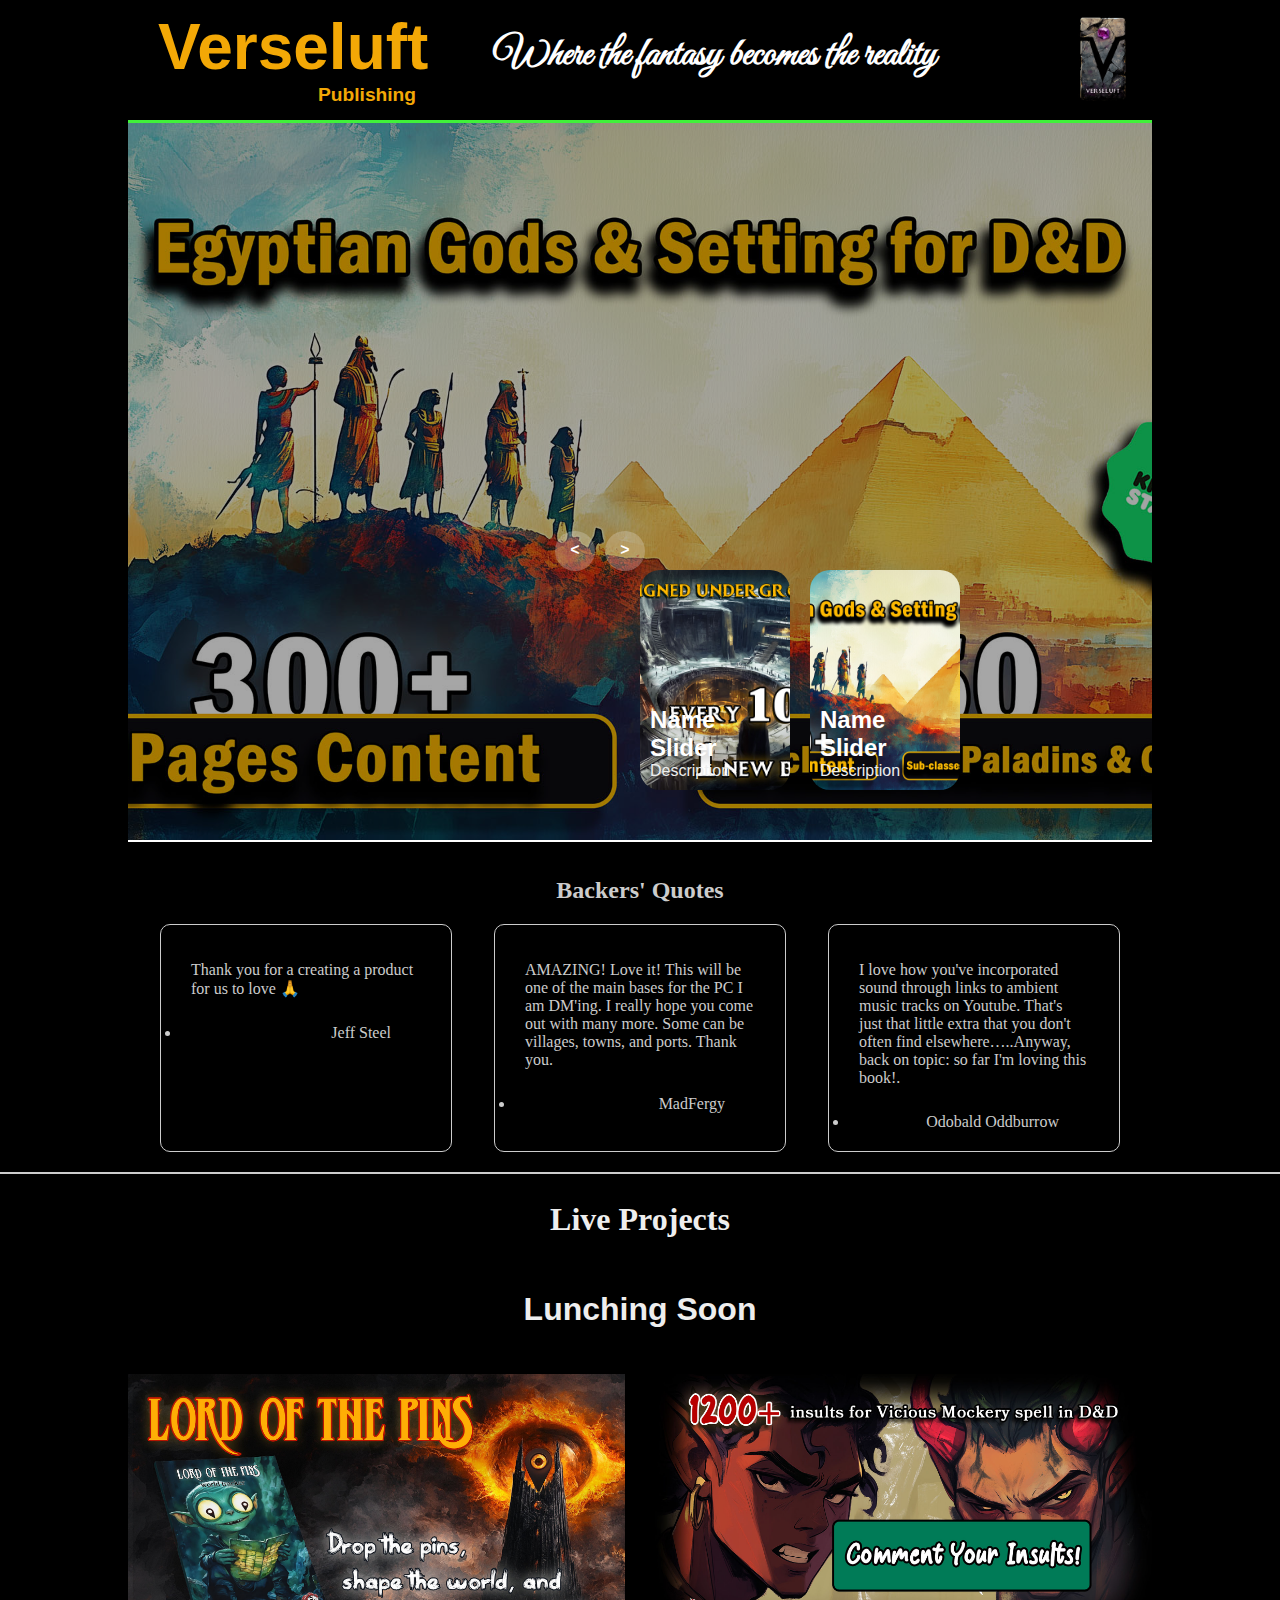
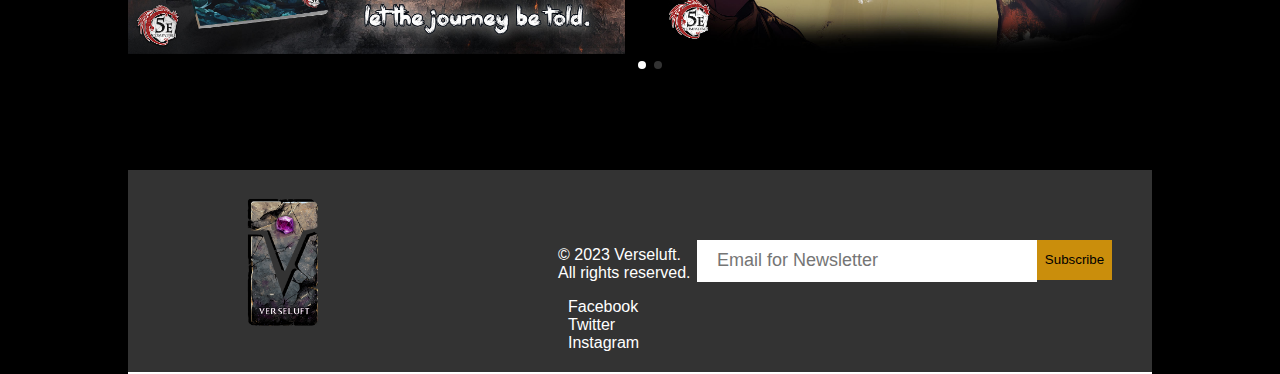
<file: index.html>
<!DOCTYPE html>
<html lang="en">
<head>
    <meta charset="UTF-8">
    <meta name="viewport" content="width=device-width, initial-scale=1.0">
    <title>Document</title>
    <link rel="stylesheet" href="stylesLanding.css">
    <link rel="stylesheet" href="https://cdn.jsdelivr.net/npm/swiper@11/swiper-bundle.min.css"> 
    
</head>
<body>
    
    <header style="display: flex; justify-content: space-between; width: 80vw; margin: auto;" >
        <div style="display: flex; align-items: flex-start; gap: 0px; flex-direction: column;">
        <h1 class="heroTitle" style="font-size: 4em; padding-top: 10px;"> Verseluft</h1>
        <h1 class="heroTitle" style="text-align: right; padding-left: 190px;">Publishing</h1>
        </div>
        <p class="heroDescription" style="padding-top: 20px;" >Where the fantasy becomes the reality</p>
        <img class="heroLogo" style="width: 100px; height: 100px; padding-top: 10px;" src="logo.png" alt="Logo" >

        

    </header>

    <!-- carousel--> 
    <div class="carousel">
        <!--list item-->
        

        <div class="list">
            <div class="item">
                <img src="Egypt banner funded.jpg" alt="">
                <div class="content">
                    <div class="author">Vampire Rabbit</div>
                    <div class="title"> Egyptian</div>
                    <div class="topic"> Gods and Setting for D&D</div>
                    <div class="description">
                        25 Egyptian Gods for DnD 5e. Fully Designed Egyptian Setting, 50 Cleric Domains & Paladin Oaths. Priests, Temples & their Followers.
                    </div>
                    <!--Counter 1-->
                    <p class="timerCountdownLive" id="Project1"></p>

                    <script>
                        // Set the date we're counting down to
                        var endDownDate1 = new Date("Mar 11, 2025 12:00:00").getTime();

                        // Update the count down every 1 second
                        var x = setInterval(function() {

                        // Get today's date and time
                        var now = new Date().getTime();
                            
                        // Find the distance between now and the count down date
                        var distance = endDownDate1 - now;
                            
                        // Time calculations for days, hours, minutes and seconds
                        var days = Math.floor(distance / (1000 * 60 * 60 * 24));
                        var hours = Math.floor((distance % (1000 * 60 * 60 * 24)) / (1000 * 60 * 60));
                        var minutes = Math.floor((distance % (1000 * 60 * 60)) / (1000 * 60));
                        var seconds = Math.floor((distance % (1000 * 60)) / 1000);
                            
                        // Output the result in an element with id="Project1"
                        document.getElementById("Project1").innerHTML = "End in " + days + "d " + hours + "h ";
                            
                        // If the count down is over, write some text 
                        if (distance < 0) {
                            clearInterval(x);
                            document.getElementById("Project1").innerHTML = "EXPIRED";
                        }
                        }, 1000);
                    </script>
                    <div class="buttons">
                        <a href="https://google.com">
                            <button>Live on KickStarter</button>
                        </a>
                        
                    </div>
                </div>
            </div>
            <div class="item">
                <img src="town banner funded.jpg" >
                <div class="content">
                    <div class="author">MoonstoneSculptor</div>
                    <div class="title"> Complete City 5</div>
                    <div class="topic"> Underground City</div>
                    <div class="description">
                        A DnD 5e guide to an underground city forged by dwarves, with rich history, diverse districts, and a wealth of mysteries.
                    </div>
                    <!--Counter 2-->
                    
                    <p class="timerCountdownLive" id="Project2"></p>

                    <script>
                        // Set the date we're counting down to
                        var endDownDate2 = new Date("Feb 28, 2025 12:00:00").getTime();

                        // Update the count down every 1 second
                        var x = setInterval(function() {

                        // Get today's date and time
                        var now = new Date().getTime();
                            
                        // Find the distance between now and the count down date
                        var distance = endDownDate2 - now;
                            
                        // Time calculations for days, hours, minutes and seconds
                        var days = Math.floor(distance / (1000 * 60 * 60 * 24));
                        var hours = Math.floor((distance % (1000 * 60 * 60 * 24)) / (1000 * 60 * 60));
                        var minutes = Math.floor((distance % (1000 * 60 * 60)) / (1000 * 60));
                        var seconds = Math.floor((distance % (1000 * 60)) / 1000);
                            
                        // Output the result in an element with id="Project2"
                        document.getElementById("Project2").innerHTML = "End in " + days + "d " + hours + "h ";
                            
                        // If the count down is over, write some text 
                        if (distance < 0) {
                            clearInterval(x);
                            document.getElementById("Project2").innerHTML = "EXPIRED";
                        }
                        }, 1000);
                    </script>
                    <div class="buttons">
                        <a href="https://google.com">
                            <button>Live on KickStarter</button>
                        </a>
                    </div>
                </div>
            </div>
            
        </div>

        <!-- thumbnail-->
        <div class="thumbnail">
           
            <div class="item">
                <img src="town banner funded.jpg">
                <div class="content">
                    <div class="title">
                        Name Slider
                    </div>
                    <div class="description">
                        Description
                    </div>
                </div>
            </div>
            
            
            <div class="item">
                <img src="Egypt banner funded.jpg">
                <div class="content">
                    <div class="title">
                        Name Slider
                    </div>
                    <div class="description">
                        Description
                    </div>
                </div>
            </div>
        </div> 

        <!--arrows-->
        <div class="arrows">
            <button id="prev"><</button>
            <button id="next">></button>
        </div>
        <div class="time"></div>
     </div>

    <div class="hero">

    </div>
    
    

   


    <section class="testimonialsSection" >
        <h2 style="color: #ccc;">Backers' Quotes</h2>
        <div class="testimonials">
            <div class="testimonialsCard">
                <p >Thank you for a creating a product for us to love 🙏</p>
                <li>Jeff Steel</li>
                
            </div>
            <div class="testimonialsCard">
                
                <p >AMAZING! Love it! This will be one of the main bases for the PC I am DM'ing. I really hope you come out with many more. Some can be villages, towns, and ports. Thank you.</p>
                <li>MadFergy</li>
                
            </div>
            <div class="testimonialsCard">
                <p >I love how you've incorporated sound through links to ambient music tracks on Youtube. That's just that little extra that you don't often find elsewhere…..Anyway, back on topic: so far I'm loving this book!.</p>
                <li> Odobald Oddburrow</li>
               
            </div>
        </div>
    </section>

    <h2 style="text-align: center; font-size: 2em; "> Live Projects</h2>
   
    

     <!-- coming soon projects-->
     <div class="carousel" unique-script-id="w-w-dm-id" style="height: 30%; align-items: center;">
        <h2 style="text-align: center; font-size: 2em; "> Lunching Soon</h2>
        <div class="responsive-container-block bigContainer">
          <div class="responsive-container-block Container">
            <div class="swiper mySwiper">
              <div class="swiper-wrapper">
                <div class="swiper-slide">
                  <div class="card">
                    <a href="">
                        <img class="cardImg" src="banner -Lord of the rings.jpg">
                    </a>
                    <!--Counter 1-->

                    <p class="timerCountdown" id="Product1"></p>

                    <script>
                        // Set the date we're counting down to
                        var countDownDate1 = new Date("mar 28, 2025 12:00:00").getTime();

                        // Update the count down every 1 second
                        var x = setInterval(function() {

                        // Get today's date and time
                        var now = new Date().getTime();
                            
                        // Find the distance between now and the count down date
                        var distance = countDownDate1 - now;
                            
                        // Time calculations for days, hours, minutes and seconds
                        var days = Math.floor(distance / (1000 * 60 * 60 * 24));
                        var hours = Math.floor((distance % (1000 * 60 * 60 * 24)) / (1000 * 60 * 60));
                        var minutes = Math.floor((distance % (1000 * 60 * 60)) / (1000 * 60));
                        var seconds = Math.floor((distance % (1000 * 60)) / 1000);
                            
                        // Output the result in an element with id="Product1"
                        document.getElementById("Product1").innerHTML = "Launch in  " + days + "d " ;
                            
                        // If the count down is over, write some text 
                        if (distance < 0) {
                            clearInterval(x);
                            document.getElementById("Product1").innerHTML = "EXPIRED";
                        }
                        }, 1000);
                    </script>
                  </div>
                </div>
                <div class="swiper-slide">
                  <div class="card">
                    <a href="">
                    <img class="cardImg" src="InSalt banner.jpg">
                    </a>
                    <!--Counter 2-->
                    <p class="timerCountdown" id="Product2"></p>

                    <script>
                    // Set the date we're counting down to
                    var countDownDate2 = new Date("apr 25, 2025 15:37:25").getTime();

                    // Update the count down every 1 second
                    var x = setInterval(function() {

                    // Get today's date and time
                    var now = new Date().getTime();
                        
                    // Find the distance between now and the count down date
                    var distance = countDownDate2 - now;
                        
                    // Time calculations for days, hours, minutes and seconds
                    var days = Math.floor(distance / (1000 * 60 * 60 * 24));
                    var hours = Math.floor((distance % (1000 * 60 * 60 * 24)) / (1000 * 60 * 60));
                    var minutes = Math.floor((distance % (1000 * 60 * 60)) / (1000 * 60));
                    var seconds = Math.floor((distance % (1000 * 60)) / 1000);
                        
                    // Output the result in an element with id="Product2"
                    document.getElementById("Product2").innerHTML = "Launch in  " + days + "d ";
                        
                    // If the count down is over, write some text 
                    if (distance < 0) {
                        clearInterval(x);
                        document.getElementById("Product2").innerHTML = "EXPIRED";
                    }
                    }, 1000);
                    </script>
                  </div>
                </div>
                
            </div>
            <div class="swiper-pagination container-block">
            </div>
          </div>
        </div>
      </div>     
    
    <!-- Coming soon script-->
    <script src="https://cdn.jsdelivr.net/npm/swiper@11/swiper-bundle.min.js"></script>
    <script>
        var swiper = new Swiper(`[unique-script-id="w-w-dm-id"] .mySwiper`, {
        loop: true,
  
        pagination: {
        el: `[unique-script-id="w-w-dm-id"] .swiper-pagination`,
        clickable: true,
        },
        breakpoints: {
          100: {
        slidesPerView: 1,
        spaceBetween: 30,
          },
          500: {
        slidesPerView: 1,
        spaceBetween: 30,
          },
          769: {
        slidesPerView: 1.5,
        spaceBetween: 30,
         },
         1024: {
        slidesPerView: 2,
        spaceBetween: 30,
          },
  
        },
        autoplay: {
        delay: 5000,
        disableOnInteraction: false,
        },
        
        });
    </script>

    <!-- Previous Projects-->
    <!--<section style="padding: 20px; text-align: center;">
        <h2 style="color: #ccc;">Gallery</h2>
        <div class="previousGallery">
            <div class="previousBook">
                <a href="https://google.com">
                <img src="https://cdn.midjourney.com/955c2ccd-5016-491d-852c-ded20dd11591/0_1.png" alt="Image 1" >
                <div class="previousBookText">Price</div>
                <div class="previousBookText">Pages</div>
                </a>
            </div>
            <div class="previousBook">
                <a href="https://google.com">
                <img src="https://cdn.midjourney.com/973499e2-da58-4663-b338-8bae932380f6/0_2.png" alt="Image 2" >
                <div class="previousBookText">Price</div>
                <div class="previousBookText">Pages</div>
                </a>
            </div>
            <div class="previousBook">
                <a href="https://google.com">
                <img src="https://cdn.midjourney.com/fdf4fdc6-5c98-4402-8b30-ff432623ce2a/0_0.png" alt="Image 3" >
                <div class="previousBookText">Price</div>
                <div class="previousBookText">Pages</div>
                </a>
            </div>
            <div class="previousBook">
                <a href="https://google.com">
                <img src="https://cdn.midjourney.com/89df76b7-ca8c-41e7-9374-63f59c9fa706/0_0.png" alt="Image 4" >
                <div class="previousBookText">Price</div>
                <div class="previousBookText">Pages</div>
                </a>
            </div>
            <div class="previousBook">
                <a href="https://google.com">
                <img src="https://cdn.midjourney.com/003de75b-1528-4251-86c1-c5ec39dfc6a0/0_2.png" alt="Image 5" >
                <div class="previousBookText">Price</div>
                <div class="previousBookText">Pages</div>
                </a>
            </div>
            <div class="previousBook">
                <a href="https://google.com">
                <img src="https://cdn.midjourney.com/db5efede-a194-4370-8bc8-061b48676f6b/0_1.png" alt="Image 6" >
                <div class="previousBookText">Price</div>
                <div class="previousBookText">Pages</div>
                </a>
            </div>
            <div class="previousBook">
                <a href="https://google.com">
                <img src="https://cdn.midjourney.com/fdf4fdc6-5c98-4402-8b30-ff432623ce2a/0_0.png" alt="Image 3" >
                <div class="previousBookText">Price</div>
                <div class="previousBookText">Pages</div>
                </a>
            </div>
            <div class="previousBook">
                <img src="https://cdn.midjourney.com/89df76b7-ca8c-41e7-9374-63f59c9fa706/0_0.png" alt="Image 4" >
                <div class="previousBookText">Price</div>
                <div class="previousBookText">Pages</div>
            </div>
            <div class="previousBook">
                <a href="https://google.com">
                <img src="https://cdn.midjourney.com/003de75b-1528-4251-86c1-c5ec39dfc6a0/0_2.png" alt="Image 5" >
                <div class="previousBookText">Price</div>
                <div class="previousBookText">Pages</div>
                </a>
            </div>
            <div class="previousBook">
                <a href="https://google.com">
                <img src="https://cdn.midjourney.com/db5efede-a194-4370-8bc8-061b48676f6b/0_1.png" alt="Image 6" >
                <div class="previousBookText">Price</div>
                <div class="previousBookText">Pages</div>
                </a>
            </div>
        </div>
    </section>
-->

<footer style="background-color: #333; color: white; padding: 20px;  display: flex; justify-content: space-between; flex: 1 2 auto;">
    <img class="heroLogo" style="padding-left: 60px;" src="logo.png" alt="Logo" >
    
    
    
    
    <div style="padding-left: 200px;">
        <div style="height: 40px;"></div>
        <p>&copy; 2023 Verseluft. All rights reserved.</p>
        <a href="https://facebook.com" style="color: white; margin: 0 10px;">Facebook</a>
        <a href="https://twitter.com" style="color: white; margin: 0 10px;">Twitter</a>
        <a href="https://instagram.com" style="color: white; margin: 0 10px;">Instagram</a>
    
    </div>
    <form name="submit-to-google-sheet" class="newsletterForm"  >
        <input type="email" name="Email" placeholder="Email for Newsletter" class="emailInput">
        <button type="submit" class="emailButton">Subscribe</button>
        <span id="msg"></span>
    </form>
    
</footer>

<!-- Newsletter script-->
<script>
    const scriptURL = 'https://script.google.com/macros/s/AKfycbzYwUU7BGlywF_0X3nmTVzCgQ2kIO74g-Ag7O1WAYWI14rRcejZUmpgC45LFlfJESz8FQ/exec'
    const form = document.forms['submit-to-google-sheet']
    const msg = document.getElementById("msg")
  
    form.addEventListener('submit', e => {
      e.preventDefault()
      fetch(scriptURL, { method: 'POST', body: new FormData(form)})
        .then(response => {
            msg.innerHTML = "Thank You for Subscribing!"
            setTimeout(function(){
                msg.innerHTML = ""

            },5000)
            form.reset()
        })
        .catch(error => console.error('Error!', error.message))
    })
  </script>
     <script src="app.js"></script>
</body>
</html>
</file>
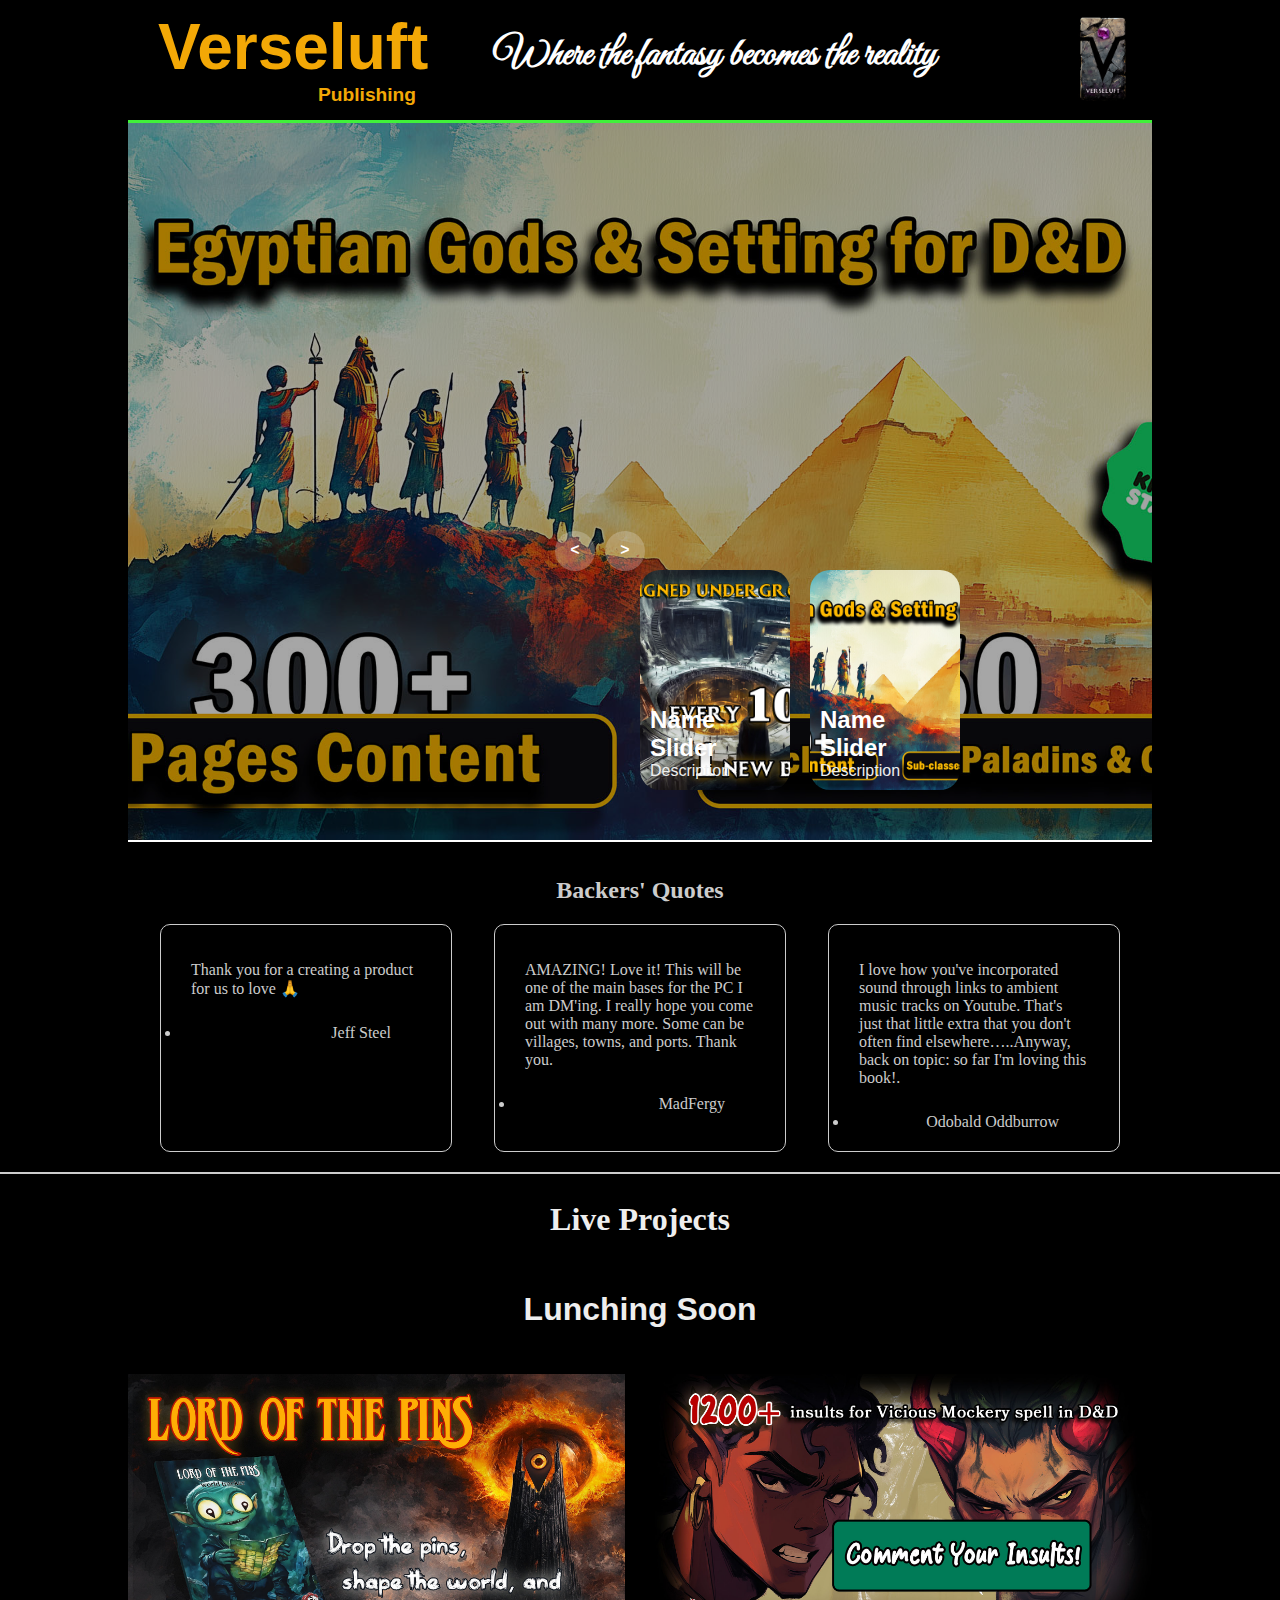
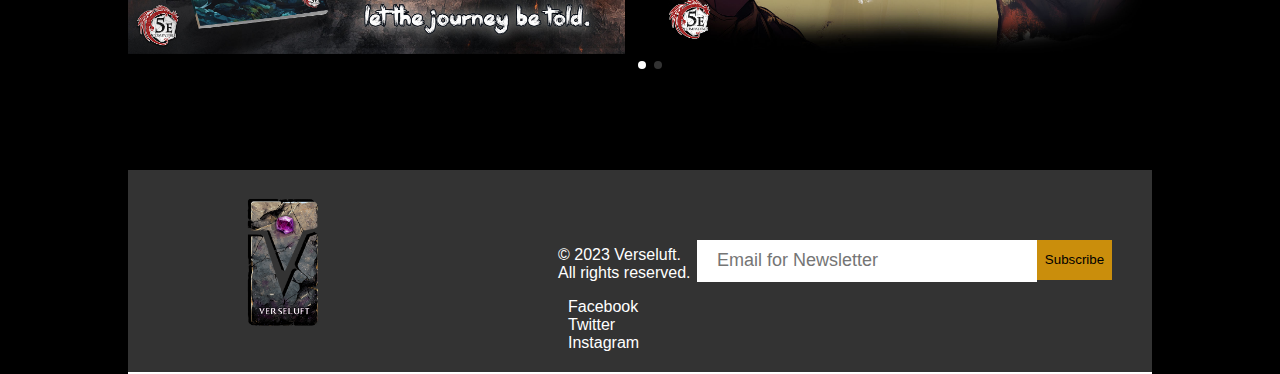
<file: Landingtest.html>
<!DOCTYPE html>
<html lang="en">
<head>
    <meta charset="UTF-8">
    <meta name="viewport" content="width=device-width, initial-scale=1.0">
    <title>Document</title>
    <link rel="stylesheet" href="stylesLanding.css">
    <link rel="stylesheet" href="https://cdn.jsdelivr.net/npm/swiper@11/swiper-bundle.min.css"> 
    
</head>
<body>
    
    <header style="display: flex; justify-content: space-between; width: 80vw; margin: auto;" >
        <div style="display: flex; align-items: flex-start; gap: 0px; flex-direction: column;">
        <h1 class="heroTitle" style="font-size: 4em; padding-top: 10px;"> Verseluft</h1>
        <h1 class="heroTitle" style="text-align: right; padding-left: 190px;">Publishing</h1>
        </div>
        <p class="heroDescription" style="padding-top: 20px;" >Where the fantasy becomes the reality</p>
        <img class="heroLogo" style="width: 100px; height: 100px; padding-top: 10px;" src="logo.png" alt="Logo" >

        

    </header>

    <!-- carousel--> 
    <div class="carousel">
        <!--list item-->
        

        <div class="list">
            <div class="item">
                <img src="Egypt banner funded.jpg" alt="">
                <div class="content">
                    <div class="author">Vampire Rabbit</div>
                    <div class="title"> Egyptian</div>
                    <div class="topic"> Gods and Setting for D&D</div>
                    <div class="description">
                        25 Egyptian Gods for DnD 5e. Fully Designed Egyptian Setting, 50 Cleric Domains & Paladin Oaths. Priests, Temples & their Followers.
                    </div>
                    <!--Counter 1-->
                    <p class="timerCountdownLive" id="Project1"></p>

                    <script>
                        // Set the date we're counting down to
                        var endDownDate1 = new Date("Mar 11, 2025 12:00:00").getTime();

                        // Update the count down every 1 second
                        var x = setInterval(function() {

                        // Get today's date and time
                        var now = new Date().getTime();
                            
                        // Find the distance between now and the count down date
                        var distance = endDownDate1 - now;
                            
                        // Time calculations for days, hours, minutes and seconds
                        var days = Math.floor(distance / (1000 * 60 * 60 * 24));
                        var hours = Math.floor((distance % (1000 * 60 * 60 * 24)) / (1000 * 60 * 60));
                        var minutes = Math.floor((distance % (1000 * 60 * 60)) / (1000 * 60));
                        var seconds = Math.floor((distance % (1000 * 60)) / 1000);
                            
                        // Output the result in an element with id="Project1"
                        document.getElementById("Project1").innerHTML = "End in " + days + "d " + hours + "h ";
                            
                        // If the count down is over, write some text 
                        if (distance < 0) {
                            clearInterval(x);
                            document.getElementById("Project1").innerHTML = "EXPIRED";
                        }
                        }, 1000);
                    </script>
                    <div class="buttons">
                        <a href="https://google.com">
                            <button>Live on KickStarter</button>
                        </a>
                        
                    </div>
                </div>
            </div>
            <div class="item">
                <img src="town banner funded.jpg" >
                <div class="content">
                    <div class="author">MoonstoneSculptor</div>
                    <div class="title"> Complete City 5</div>
                    <div class="topic"> Underground City</div>
                    <div class="description">
                        A DnD 5e guide to an underground city forged by dwarves, with rich history, diverse districts, and a wealth of mysteries.
                    </div>
                    <!--Counter 2-->
                    
                    <p class="timerCountdownLive" id="Project2"></p>

                    <script>
                        // Set the date we're counting down to
                        var endDownDate2 = new Date("Feb 28, 2025 12:00:00").getTime();

                        // Update the count down every 1 second
                        var x = setInterval(function() {

                        // Get today's date and time
                        var now = new Date().getTime();
                            
                        // Find the distance between now and the count down date
                        var distance = endDownDate2 - now;
                            
                        // Time calculations for days, hours, minutes and seconds
                        var days = Math.floor(distance / (1000 * 60 * 60 * 24));
                        var hours = Math.floor((distance % (1000 * 60 * 60 * 24)) / (1000 * 60 * 60));
                        var minutes = Math.floor((distance % (1000 * 60 * 60)) / (1000 * 60));
                        var seconds = Math.floor((distance % (1000 * 60)) / 1000);
                            
                        // Output the result in an element with id="Project2"
                        document.getElementById("Project2").innerHTML = "End in " + days + "d " + hours + "h ";
                            
                        // If the count down is over, write some text 
                        if (distance < 0) {
                            clearInterval(x);
                            document.getElementById("Project2").innerHTML = "EXPIRED";
                        }
                        }, 1000);
                    </script>
                    <div class="buttons">
                        <a href="https://google.com">
                            <button>Live on KickStarter</button>
                        </a>
                    </div>
                </div>
            </div>
            
        </div>

        <!-- thumbnail-->
        <div class="thumbnail">
           
            <div class="item">
                <img src="town banner funded.jpg">
                <div class="content">
                    <div class="title">
                        Name Slider
                    </div>
                    <div class="description">
                        Description
                    </div>
                </div>
            </div>
            
            
            <div class="item">
                <img src="Egypt banner funded.jpg">
                <div class="content">
                    <div class="title">
                        Name Slider
                    </div>
                    <div class="description">
                        Description
                    </div>
                </div>
            </div>
        </div> 

        <!--arrows-->
        <div class="arrows">
            <button id="prev"><</button>
            <button id="next">></button>
        </div>
        <div class="time"></div>
     </div>

    <div class="hero">

    </div>
    
    

   


    <section class="testimonialsSection" >
        <h2 style="color: #ccc;">Backers' Quotes</h2>
        <div class="testimonials">
            <div class="testimonialsCard">
                <p >Thank you for a creating a product for us to love 🙏</p>
                <li>Jeff Steel</li>
                
            </div>
            <div class="testimonialsCard">
                
                <p >AMAZING! Love it! This will be one of the main bases for the PC I am DM'ing. I really hope you come out with many more. Some can be villages, towns, and ports. Thank you.</p>
                <li>MadFergy</li>
                
            </div>
            <div class="testimonialsCard">
                <p >I love how you've incorporated sound through links to ambient music tracks on Youtube. That's just that little extra that you don't often find elsewhere…..Anyway, back on topic: so far I'm loving this book!.</p>
                <li> Odobald Oddburrow</li>
               
            </div>
        </div>
    </section>

    <h2 style="text-align: center; font-size: 2em; "> Live Projects</h2>
   
    

     <!-- coming soon projects-->
     <div class="carousel" unique-script-id="w-w-dm-id" style="height: 30%; align-items: center;">
        <h2 style="text-align: center; font-size: 2em; "> Lunching Soon</h2>
        <div class="responsive-container-block bigContainer">
          <div class="responsive-container-block Container">
            <div class="swiper mySwiper">
              <div class="swiper-wrapper">
                <div class="swiper-slide">
                  <div class="card">
                    <a href="">
                        <img class="cardImg" src="banner -Lord of the rings.jpg">
                    </a>
                    <!--Counter 1-->

                    <p class="timerCountdown" id="Product1"></p>

                    <script>
                        // Set the date we're counting down to
                        var countDownDate1 = new Date("mar 28, 2025 12:00:00").getTime();

                        // Update the count down every 1 second
                        var x = setInterval(function() {

                        // Get today's date and time
                        var now = new Date().getTime();
                            
                        // Find the distance between now and the count down date
                        var distance = countDownDate1 - now;
                            
                        // Time calculations for days, hours, minutes and seconds
                        var days = Math.floor(distance / (1000 * 60 * 60 * 24));
                        var hours = Math.floor((distance % (1000 * 60 * 60 * 24)) / (1000 * 60 * 60));
                        var minutes = Math.floor((distance % (1000 * 60 * 60)) / (1000 * 60));
                        var seconds = Math.floor((distance % (1000 * 60)) / 1000);
                            
                        // Output the result in an element with id="Product1"
                        document.getElementById("Product1").innerHTML = "Launch in  " + days + "d " ;
                            
                        // If the count down is over, write some text 
                        if (distance < 0) {
                            clearInterval(x);
                            document.getElementById("Product1").innerHTML = "EXPIRED";
                        }
                        }, 1000);
                    </script>
                  </div>
                </div>
                <div class="swiper-slide">
                  <div class="card">
                    <a href="">
                    <img class="cardImg" src="InSalt banner.jpg">
                    </a>
                    <!--Counter 2-->
                    <p class="timerCountdown" id="Product2"></p>

                    <script>
                    // Set the date we're counting down to
                    var countDownDate2 = new Date("apr 25, 2025 15:37:25").getTime();

                    // Update the count down every 1 second
                    var x = setInterval(function() {

                    // Get today's date and time
                    var now = new Date().getTime();
                        
                    // Find the distance between now and the count down date
                    var distance = countDownDate2 - now;
                        
                    // Time calculations for days, hours, minutes and seconds
                    var days = Math.floor(distance / (1000 * 60 * 60 * 24));
                    var hours = Math.floor((distance % (1000 * 60 * 60 * 24)) / (1000 * 60 * 60));
                    var minutes = Math.floor((distance % (1000 * 60 * 60)) / (1000 * 60));
                    var seconds = Math.floor((distance % (1000 * 60)) / 1000);
                        
                    // Output the result in an element with id="Product2"
                    document.getElementById("Product2").innerHTML = "Launch in  " + days + "d ";
                        
                    // If the count down is over, write some text 
                    if (distance < 0) {
                        clearInterval(x);
                        document.getElementById("Product2").innerHTML = "EXPIRED";
                    }
                    }, 1000);
                    </script>
                  </div>
                </div>
                
            </div>
            <div class="swiper-pagination container-block">
            </div>
          </div>
        </div>
      </div>     
    
    <!-- Coming soon script-->
    <script src="https://cdn.jsdelivr.net/npm/swiper@11/swiper-bundle.min.js"></script>
    <script>
        var swiper = new Swiper(`[unique-script-id="w-w-dm-id"] .mySwiper`, {
        loop: true,
  
        pagination: {
        el: `[unique-script-id="w-w-dm-id"] .swiper-pagination`,
        clickable: true,
        },
        breakpoints: {
          100: {
        slidesPerView: 1,
        spaceBetween: 30,
          },
          500: {
        slidesPerView: 1,
        spaceBetween: 30,
          },
          769: {
        slidesPerView: 1.5,
        spaceBetween: 30,
         },
         1024: {
        slidesPerView: 2,
        spaceBetween: 30,
          },
  
        },
        autoplay: {
        delay: 5000,
        disableOnInteraction: false,
        },
        
        });
    </script>

    <!-- Previous Projects-->
    <!--<section style="padding: 20px; text-align: center;">
        <h2 style="color: #ccc;">Gallery</h2>
        <div class="previousGallery">
            <div class="previousBook">
                <a href="https://google.com">
                <img src="https://cdn.midjourney.com/955c2ccd-5016-491d-852c-ded20dd11591/0_1.png" alt="Image 1" >
                <div class="previousBookText">Price</div>
                <div class="previousBookText">Pages</div>
                </a>
            </div>
            <div class="previousBook">
                <a href="https://google.com">
                <img src="https://cdn.midjourney.com/973499e2-da58-4663-b338-8bae932380f6/0_2.png" alt="Image 2" >
                <div class="previousBookText">Price</div>
                <div class="previousBookText">Pages</div>
                </a>
            </div>
            <div class="previousBook">
                <a href="https://google.com">
                <img src="https://cdn.midjourney.com/fdf4fdc6-5c98-4402-8b30-ff432623ce2a/0_0.png" alt="Image 3" >
                <div class="previousBookText">Price</div>
                <div class="previousBookText">Pages</div>
                </a>
            </div>
            <div class="previousBook">
                <a href="https://google.com">
                <img src="https://cdn.midjourney.com/89df76b7-ca8c-41e7-9374-63f59c9fa706/0_0.png" alt="Image 4" >
                <div class="previousBookText">Price</div>
                <div class="previousBookText">Pages</div>
                </a>
            </div>
            <div class="previousBook">
                <a href="https://google.com">
                <img src="https://cdn.midjourney.com/003de75b-1528-4251-86c1-c5ec39dfc6a0/0_2.png" alt="Image 5" >
                <div class="previousBookText">Price</div>
                <div class="previousBookText">Pages</div>
                </a>
            </div>
            <div class="previousBook">
                <a href="https://google.com">
                <img src="https://cdn.midjourney.com/db5efede-a194-4370-8bc8-061b48676f6b/0_1.png" alt="Image 6" >
                <div class="previousBookText">Price</div>
                <div class="previousBookText">Pages</div>
                </a>
            </div>
            <div class="previousBook">
                <a href="https://google.com">
                <img src="https://cdn.midjourney.com/fdf4fdc6-5c98-4402-8b30-ff432623ce2a/0_0.png" alt="Image 3" >
                <div class="previousBookText">Price</div>
                <div class="previousBookText">Pages</div>
                </a>
            </div>
            <div class="previousBook">
                <img src="https://cdn.midjourney.com/89df76b7-ca8c-41e7-9374-63f59c9fa706/0_0.png" alt="Image 4" >
                <div class="previousBookText">Price</div>
                <div class="previousBookText">Pages</div>
            </div>
            <div class="previousBook">
                <a href="https://google.com">
                <img src="https://cdn.midjourney.com/003de75b-1528-4251-86c1-c5ec39dfc6a0/0_2.png" alt="Image 5" >
                <div class="previousBookText">Price</div>
                <div class="previousBookText">Pages</div>
                </a>
            </div>
            <div class="previousBook">
                <a href="https://google.com">
                <img src="https://cdn.midjourney.com/db5efede-a194-4370-8bc8-061b48676f6b/0_1.png" alt="Image 6" >
                <div class="previousBookText">Price</div>
                <div class="previousBookText">Pages</div>
                </a>
            </div>
        </div>
    </section>
-->

<footer style="background-color: #333; color: white; padding: 20px;  display: flex; justify-content: space-between; flex: 1 2 auto;">
    <img class="heroLogo" style="padding-left: 60px;" src="logo.png" alt="Logo" >
    
    
    
    
    <div style="padding-left: 200px;">
        <div style="height: 40px;"></div>
        <p>&copy; 2023 Verseluft. All rights reserved.</p>
        <a href="https://facebook.com" style="color: white; margin: 0 10px;">Facebook</a>
        <a href="https://twitter.com" style="color: white; margin: 0 10px;">Twitter</a>
        <a href="https://instagram.com" style="color: white; margin: 0 10px;">Instagram</a>
    
    </div>
    <form name="submit-to-google-sheet" class="newsletterForm"  >
        <input type="email" name="Email" placeholder="Email for Newsletter" class="emailInput">
        <button type="submit" class="emailButton">Subscribe</button>
        <span id="msg"></span>
    </form>
    
</footer>

<!-- Newsletter script-->
<script>
    const scriptURL = 'https://script.google.com/macros/s/AKfycbzYwUU7BGlywF_0X3nmTVzCgQ2kIO74g-Ag7O1WAYWI14rRcejZUmpgC45LFlfJESz8FQ/exec'
    const form = document.forms['submit-to-google-sheet']
    const msg = document.getElementById("msg")
  
    form.addEventListener('submit', e => {
      e.preventDefault()
      fetch(scriptURL, { method: 'POST', body: new FormData(form)})
        .then(response => {
            msg.innerHTML = "Thank You for Subscribing!"
            setTimeout(function(){
                msg.innerHTML = ""

            },5000)
            form.reset()
        })
        .catch(error => console.error('Error!', error.message))
    })
  </script>
     <script src="app.js"></script>
</body>
</html>
</file>
<file: stylesLanding.css>
/* font import*/
@import url('https://fonts.googleapis.com/css2?family=Bebas+Neue&family=Great+Vibes&family=Monomaniac+One&family=Ubuntu:ital,wght@0,300;0,400;0,500;0,700;1,300;1,400;1,500;1,700&display=swap');

.bebas-neue-regular {
    font-family: "Bebas Neue", serif;
    font-weight: 400;
    font-style: normal;
  }
  
  .great-vibes-regular {
    font-family: "Great Vibes", serif;
    font-weight: 400;
    font-style: normal;
  }
  
  .ubuntu-light {
    font-family: "Ubuntu", serif;
    font-weight: 300;
    font-style: normal;
  }
  
  .ubuntu-regular {
    font-family: "Ubuntu", serif;
    font-weight: 400;
    font-style: normal;
  }
  
  .ubuntu-medium {
    font-family: "Ubuntu", serif;
    font-weight: 500;
    font-style: normal;
  }
  
  .ubuntu-bold {
    font-family: "Ubuntu", serif;
    font-weight: 700;
    font-style: normal;
  }
  
  .ubuntu-light-italic {
    font-family: "Ubuntu", serif;
    font-weight: 300;
    font-style: italic;
  }
  
  .ubuntu-regular-italic {
    font-family: "Ubuntu", serif;
    font-weight: 400;
    font-style: italic;
  }
  
  .ubuntu-medium-italic {
    font-family: "Ubuntu", serif;
    font-weight: 500;
    font-style: italic;
  }
  
  .ubuntu-bold-italic {
    font-family: "Ubuntu", serif;
    font-weight: 700;
    font-style: italic;
  }
  
  .monomaniac-one-regular {
    font-family: "Monomaniac One", serif;
    font-weight: 400;
    font-style: normal;
  }
  

/* Css Codes*/
body{
    background-color: black;
    color: #eee;
    margin: 0;
}

a {
    color: white;
    text-decoration: none;
}

a:hover {
    color: gray;
    text-decoration: underline;
}

.hero{
    position: absolute; top: 40%; left: 50%; transform: translate(-50%, -50%); color: white; text-align: center;
}


.heroTitle{
    
    color: rgb(243, 168, 6);
    font-size: 1.2em;
    margin: 0;
    padding: 0px;
    padding-left: 30px;
    text-align: center;
    margin-left: 0%;
    font-family: 'Franklin Gothic Medium', 'Arial Narrow', Arial, sans-serif;  
    font-weight: 700;

}
.heroLogo{
    width: 150px;
    height: 150px;
    position: relative;
    z-index: 50;
    
    display: block;
    right: 0%;
}

.heroDescription {
    font-size: 2.5em;
    padding-right: 5%; 
    font-weight:700 ;
    margin-top: 1%;
    text-align: left;
    font-family: "Great Vibes", serif;
    color: #ffffff;
    
}

.hero p{
    font-size: 20px; padding-top: 10%;
    left: 50%;
    text-align: center;
   
    color: #001cb9;
    text-shadow: #dadada 0px 0px 5px, #dadada 0px 0px 10px, #dadada 0px 0px 15px;


}

.newsletterForm{
    background: #fff;
    display: flex;
    height: 40px;
    margin-top: 50px;
    margin-right:20px ;
}

.emailInput{
    border: 0;
    outline: none;
    padding: 0px 20px;
    height: 42px;
    width: 300px;
    font-size: 18px;
    align-items: center;
}

.emailButton{
    background: #ca8e0c;
    border: none;
    outline: none;
    height: 40px;
    width: 75px;
    cursor: pointer;
}
.emailButton:hover{
    background: #f1683a;

}
.heroImg{
    width: 100%; 
    height: 70vh; 
    position: relative; 
    top: 0; 
    left: 0; 
    object-fit: cover; 
    transform: scaleX(1);
}

.hero span{
    color: rgb(12, 248, 51);
    margin-top: 10px;
    display: block;

}


.testimonials div p {
    color: #ccc; padding: 0px 10px 10px 10px;
}

.testimonials div li {
    color: #ccc; padding: 00px 40px 0px 040px; text-align: right;
}

.testimonialsSection{
    padding: 20px; text-align: center; position: relative; top: 0%; border-bottom: 2px solid #ccc; margin-top:-5px;
}

.testimonials{
    display: flex; justify-content: space-around; margin-top: 20px; width: 80%; margin-left: 10%; 
    gap: 10px;
    flex-wrap: wrap;
}

.testimonialsCard{
    width: 20%; border: 1px solid #ccc; border-radius: 10px; padding: 20px; text-align: left;
    min-width: 250px;
}

.testimonialsCard img{
    border-radius: 50%; float: left; margin-right: 00px; position: relative; width: 25%;
    margin-top: -20%; padding-left: 10%;
}

.header
{

align-items: center;
flex-direction: row;
width: 100%;
padding-top: 10px;

}

.searchBar{
    padding: 5px; border-radius: 5px; border: 1px solid #ccc;
}

/* carousel */
.carousel{
  width: 80vw;  
  height: 80vh;
  overflow: hidden;
  position: relative;
  margin: auto;
  border-bottom: 2px solid #fff; 
}
.carousel .list .item{
    position: absolute;
    top: 0;
    left: 0;
    bottom: 0;
    right: 0;
}

.carousel .list .item img{
    margin: auto;
    width: 100%;
    height: 100%;
    object-fit: cover;
    filter: brightness(0.65);
}

.carousel .list .item .content{
    position: absolute;
    top: 20%;
    width: 1140px;
    max-width: 80%;
    left: 50%;
    transform: translateX(-50%);
    padding-right: 30%;
    box-sizing: border-box;
    color: white;
    text-shadow: 0 5px 10px rgba(0, 0, 0, 0.925);
}


.carousel .list .item .content .author{
    font-size: 1.5em;
    font-weight: bold;
    letter-spacing: 10px;
    
}

.carousel .list .item .content .title, .carousel .list .item .content .topic {
    font-size: 4em;
    font-weight: bold;
    line-height: 1.3em;
   
}
.carousel .list .item .content .topic{
    color: #40f13a;

}

.carousel .list .item .content .timerCountdownLive{
    font-size: 1.5em;
    font-weight: bold;
    line-height: 1em;
}

.carousel .list .item .description{
    width: 70%;
}


.carousel .list .item .content .buttons {
   display: grid;
   grid-template-rows: 160px;
   gap: 5px;
   
   
}
.carousel .list .item .content .buttons a{
    display: grid;
    grid-template-columns: repeat(2, 230px);
    grid-template-rows: 40px;
    gap: 5px;
    margin-top: 20px;
    
 }

.carousel .list .item .content button {
    border: none;
    background-color: #40f13a;
    letter-spacing: 2px;
    font-weight: 500;
    cursor: pointer;
}

.carousel .list .item .content .buttons a:nth-child(2) {
background-color: transparent;
color: #eee;
border: 1px solid #eee;

}

/* thumbnail */

.thumbnail{
    position: absolute;
    bottom: 50px;
    left: 50%;
    width: max-content;
    z-index: 100;
    display: flex;
    gap: 20px;
}

.thumbnail .item{
    width: 150px;
    height: 220px;
    flex-shrink: 0;
    position: relative;

}

.thumbnail .item img{
    width: 100%;
    height: 100%;
    object-fit: cover;
    border-radius: 20px;
}

.thumbnail .item .content{
position: absolute;
bottom: 10px;
right: 10px;
left: 10px;
}

.thumbnail .item .content .title{
    font-size: 1.5em;
    font-weight: bold;
    color: white;
    text-shadow: 0 5px 10px #0004;
}

/* arrows*/

.arrows{
    position: absolute;
    top: 57%;
    right: 29%;
    width: 300px;
    max-width: 30%;
    display: flex;
    gap: 10px;
    align-items: center;
}

.arrows button{
    width: 40px;
    height: 40px;
    border-radius: 50%;
    background-color: #eee4;
    border: none;
    font-family: monospace;
    color: #fff;
    font-weight: bold;
    font-size: larger;
    transition: .5s;
    z-index: 100;
}

.arrows button:hover{
    background-color: #eee;
    color: #555;
}

.carousel .list .item:nth-child(1){
    z-index: 1;
}

.carousel .list .item:nth-child(1) .author,
.carousel .list .item:nth-child(1) .title,
.carousel .list .item:nth-child(1) .topic,
.carousel .list .item:nth-child(1) .description,
.carousel .list .item:nth-child(1) .buttons,
.carousel .list .item:nth-child(1) .timerCountdownLive{
    transform: translateY(50px);
    filter: blur(20px);
    opacity: 0;
    animation: showContent 0.5s 1s linear 1 forwards;
}

@keyframes showContent{
    to{
        transform: translateY(00px);
        filter: blur(0px); 
        opacity: 1; 
    }
   
}

.carousel .list .item:nth-child(1) .title{
    animation-delay: 1.2s;
}

.carousel .list .item:nth-child(1) .topic{
    animation-delay: 1.4s;
}
.carousel .list .item:nth-child(1) .description{
    animation-delay: 1.6s;
}
.carousel .list .item .content .timerCountdownLive{
    animation-delay: 1.8s;

}
.carousel .list .item:nth-child(1) .buttons{
    animation-delay: 2s;
}

/* effect next click*/

.carousel.next .list .item:nth-child(1) img{
    width: 150px;
    height: 220px;
    position: absolute;
    left: 50%;
    bottom: 50px;
    border-radius: 20px;
    animation: showImage 0.5s linear 1 forwards;
    }

    @keyframes showImage{
        to{
            width: 100%;
            height: 100%;
            left: 0;
            bottom: 0;
            border-radius: 0;
        }
    }

    .carousel.next .thumbnail .item:nth-last-child(1){
        width: 0;
        overflow: hidden;
        animation: showThumbnail 0.5s linear 1 forwards;
    }

    @keyframes showThumbnail{
        to{
            width: 150px;
        }
    }

    .carousel.next .thumbnail{
        transform: translateX(150px) ;
        animation: transformThumbnail .5s linear 1 forwards; 
    }

    @keyframes transformThumbnail{
        to{
            transform: translateX(0); 
        }
    }

    /* effect prev click*/
    .carousel.prev .list .item:nth-child(2){
        z-index: 2;
    }

    .carousel.prev .list .item:nth-child(2) img{
        position: absolute;
        bottom: 0;
        left: 0;
        animation: outImage 0.5s linear 1 forwards;
    } 
    @keyframes outImage{ 
        to{
            width: 150px;
            height: 220px;
            left: 50%;
            bottom: 50px;
            border-radius: 20px;
        }
    }    

    .carousel.prev .thumbnail .item:nth-child(1){
        width: 0px;
        overflow: hidden;
        opacity: 0;
        animation: showThumbnail 0.5s linear 1 forwards; 
    }

    .carousel.prev .list .item:nth-child(2) .author,
    .carousel.prev .list .item:nth-child(2) .title,
    .carousel.prev .list .item:nth-child(2) .topic,
    .carousel.prev .list .item:nth-child(2) .description,
    .carousel.prev .list .item:nth-child(2) .buttons{
        animation: contentOut 1.5s linear 1 forwards;
    }

    @keyframes contentOut{
        to{
            transform: translatey(150px);
            filter: blur(20px);
            opacity: 0;
        }
    }  

    .carousel.next .arrows button,
    .carousel.prev .arrows button{
        pointer-events: none;
    }

    .time{
        width:100%;
        height: 3px;
        background-color: #40f13a;
        position: absolute;
        z-index: 100;
        top: 0;
        left: 0;
    }

    .carousel.next .time,
    .carousel.prev .time{
        width: 100%;
        animation: timeRunning 2s linear 1 forwards;
    }

    @keyframes timeRunning{
        to{
            width: 0;
        }
    }


/* responcive codes*/
    @media screen and (max-width: 678px) {
        .carousel .list .item .content{
        padding-right: 0px;
        }
        .carousel .list .item .content .title{
            font-size: 30px;
        }
        .header ul li{
            margin-right: 0px;
            
        }
        .searchBar{
            display: none;
        }
        .heroTitle{
            font-size: 2.5em;
            margin-left: -0%;
        }
        .heroDescription{
            font-size: 1.3em;
            margin-left: -30%;
        }
        .previousBook:nth-child(6),
        .previousBook:nth-child(7),
        .previousBook:nth-child(8),
        .previousBook:nth-child(9),
        .previousBook:nth-child(10){
            display: none;
        }
        .emailInput{
            width: 200px;
        }
    }


    @media screen and (max-width: 1060px) and (min-width: 679px) {
            .heroTitle{
                font-size: 3.5em;
            
            }
            .heroDescription{
                font-size: 1.6em;
            }
    }

/* Gallery Lunching Soon*/

.carousel .responsive-container-block {
    min-height: 75px;
    height: fit-content;
    width: 100%;
    
    display: flex;
    flex-wrap: wrap;
    margin-top: 0px;
    margin-right: auto;
    margin-bottom: 0px;
    margin-left: auto;
    justify-content: center;
  }
  
  .carousel * {
    font-family: Nunito, sans-serif;
  }
  
  .carousel .responsive-container-block.bigContainer {
    padding-top: 10px;
    padding-right: 30px;
    padding-bottom: 10px;
    padding-left: 0px;
  }
  
  .carousel .responsive-container-block.Container {
    max-width: 1320px;
    margin-top: 0px;
    margin-right: auto;
    margin-bottom: 0px;
    margin-left: auto;
    position: relative;
    padding-top: 10px;
    padding-right: 10px;
    padding-bottom: 70px;
    padding-left: 10px;
  }
  
  .carousel .cardImg {
    width: 100%;
  }
  
  .carousel .container-block {
    min-height: 75px;
    height: fit-content;
    width: 100%;
    padding-top: 10px;
    padding-right: 10px;
    padding-bottom: 10px;
    padding-left: 10px;
    display: block;
  }
  
  .carousel .swiper.mySwiper {
    width: 100%;
  }
  
  .carousel .swiper-slide {
    width: 100%;
  }
  
  .carousel .swiper-wrapper {
    width: 100%;
  }
  
  .carousel .swiper-pagination.container-block {
    top: auto;
    bottom: 5px;
    min-height: 20px;
  }
  .swiper-horizontal>.swiper-pagination-bullets .swiper-pagination-bullet, .swiper-pagination-horizontal.swiper-pagination-bullets .swiper-pagination-bullet{
    background-color: white;
    color: #eee;

  }

  .timerCountdown{
    text-align: center;
    font-size: 2em;
    font-weight: 700;
    letter-spacing: 3px;
    font-family: "Monomaniac One", serif;

  }



  /*Prevoius Books*/

  .previousGallery{
    display: flex; 
    gap: 10px; 
    width: 80%; 
    margin:  auto;
    flex-wrap: wrap;
    justify-content: center;
  }
  .previousBook{
    position: relative; 
    width: 250px; 
    height: 100%; 
    overflow: hidden; 
    border-radius: 10px; 
    box-shadow: 0 5px 10px #0004;
  }

  .previousBook:hover img{
    width: 350px;
    margin-left: -25px;
    filter: brightness(120%);
    filter: grayscale(0);
  }

  .previousBook img{
    width: 300px;
    height: 400px;
    filter: grayscale(0.7);
    object-fit: cover;
  }

  .previousBookText{
    position: absolute; 
    text-align: left;
    top: 90%;
    color: rgb(255, 255, 255); 
    font-size: 2em;
    background-color: rgba(0, 0, 0, 0.349);
    width: 100%;
    padding-left: 10px;
    text-shadow: 2px 2px 4px #000;
}

.previousBookText:nth-child(2) {

padding-left: 70%;

background-color: transparent;

}
</file>
